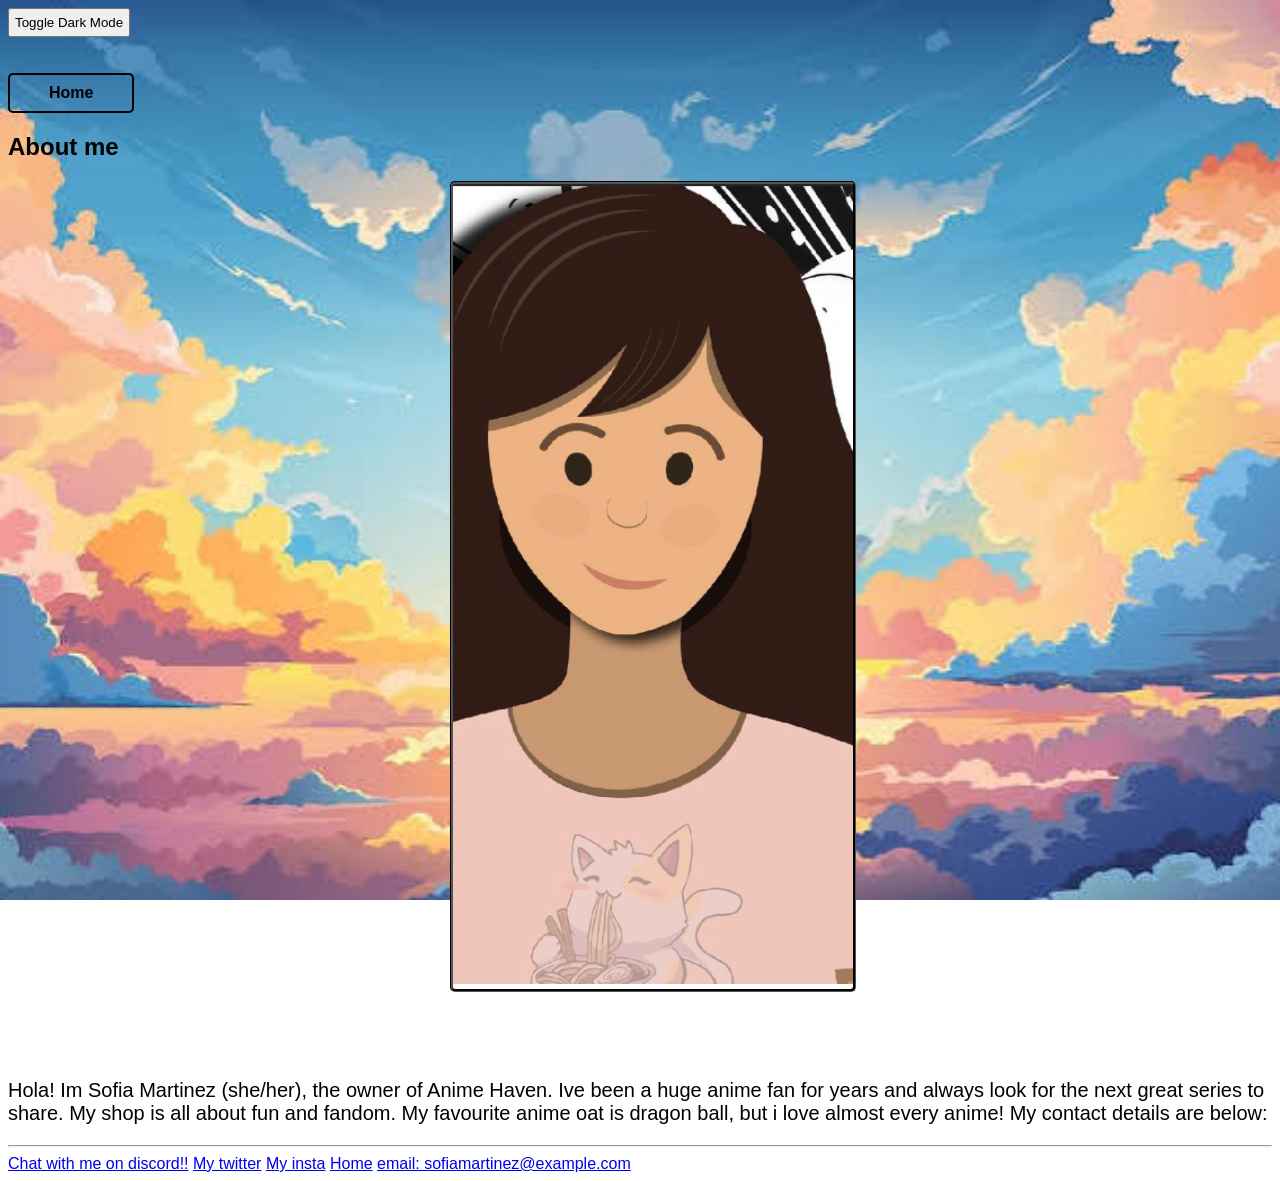
<file: html/about.html>
<!DOCTYPE html>

<html lang="en">

    <head>
    <meta charset="UTF-8">
    <meta name="viewport" content ="width=device-width, initial-scale=1.0">
    <link rel="stylesheet" href="../css/style.css">
    <title>About me</title>
    </head>
    <body class="light-mode">
        <button class="darkmodetoggle"> Toggle Dark Mode</button>
        <br>
        <br>
        <br>
       <a href="../index.html" alt="return home" class="home">Home</a>
        <article> 
            <h1>About me </h1>
            <img src="../Pictures/sofia.png" id="Sofia" alt="Sofia">
            <p>Hola! Im Sofia Martinez (she/her), the owner of
        Anime Haven. Ive been a huge anime fan
        for years and always look for the next
        great series to share. My shop is all about
        fun and fandom. My favourite anime oat is dragon ball, but i love almost every anime! My contact details are below:</p>
        <hr>
            <a href="www.google.com">Chat with me on discord!!</a>
            <a href="www.google.com">My twitter</a>
            <a href="www.google.com">My insta</a>
            <a href="www.google.com">Home</a>
            <a href="www.google.com">email: sofiamartinez@example.com</a>
        </article>

<button id="backToTop" aria-label="Back to top">↑</button>
 <script src="../main.js"></script>
    </body>
</html>
</file>
<file: css/style.css>
@media screen and (max-width: 600px) {
#news {
width: 85vw; 
height: 600px;
border: 2px solid black;
margin: 5px;
box-sizing: border-box;
border-radius: 5px;
padding: 5px;
margin-right: auto;
margin-top: 6% ;
margin-bottom:6% ;
  }
}

@media screen and (max-width: 600px) {
#store {
width: 85vw; 
height: 600px;
border: 2px solid black;
margin: 5px;
box-sizing: border-box;
border-radius: 5px; 
padding: 5px;
margin-top: 6% ;
margin-bottom:6% ;
}
}
p {
color: black;
font-size: 1.25rem;
text-shadow: -0.25px -0.25px  #FFFFFF,  
     0.25px -0.25px #FFFFFF,
    -0.25px  0.25px  #FFFFFF,
     0.25px  0.25px  #FFFFFF;

}
body {
font-family: "ITC Stone Informal", "Arial", "Comic Sans MS";
    
}


sect#boxes{
  display:flex;
}

h1 h2{
color: black
}

button{

padding: 5px;
cursor: pointer;
}

h3, h4{
color:#65081F

}
body{
background-image: url("../Pictures/daybackground.jpg");
background-position: center;
background-size: cover;
min-height: 100vh;
background-repeat: no-repeat;
background-attachment: fixed;
}

.dark-mode {
  background-image: url("../Pictures/nightbackground.jpg");

}

.dark-mode p {
color:#B3EBF2;

}

.dark-mode h1{
color:white
}

.dark-mode h2{
  color: white;
}

.dark-mode h3,h4 {
  color:#DC143C ;
}

.dark-mode div {

background: linear-gradient(135deg, #80A0AF 0%, #525252 100%);

}

.nav-bar {
  display: flex;
  gap: 15px; 
  padding: 0 20px;
  margin: 0;
  justify-content: space-between;
  box-sizing: border-box;
}


.nav-btn {
  flex: 1;
  display: flex;
  align-items: center;
  justify-content: center;
  text-align: center;
  padding: 10px;
  height: 40px;
  background-color: transparent; 
  color: black;               
  border: 2px solid black;     
  text-decoration: none;
  border-radius: 5px;            
  font-weight: bold;
  transition: all 0.2s ease;    
  box-sizing: border-box; 
}


.nav-btn:hover{
color:#B3EBF2 ;

}

.nav-btn:visited{
color:#65081F;


}

@media screen and (min-width: 600px){
#store{
width: 500px; 
height: 600px;
border: 2px solid black;
margin: 5px;
box-sizing: border-box;
border-radius: 5px; 
float: left;
padding: 5px;
position: absolute;
left: 50px;
  }
}

#store h1{

text-align: center;

}

#news h1{

text-align: center;

}

@media screen and (min-width: 600px){
#news{

width: 500px; 
height: 600px;
border: 2px solid black;
margin: 5px;
box-sizing: border-box;
border-radius: 5px; 
position: absolute;
left: 700px;
padding: 5px;
}
}

.dark-mode #AotW {
  background: linear-gradient(135deg, #80A0AF 0%, #525252 100%);
}


#AotW{
border: 2px solid black;
margin-left: 55px;
margin-right: 55px;
box-sizing: border-box;
border-radius: 5px; 
padding: 5px;
overflow: hidden;
display: block;
display: flow-root;
background: linear-gradient(135deg, #D6B588 0%, #FAF9F6 100%);
}


#AotW h2{
text-indent: 420px;
font-size:xx-large;
line-height:25%;
}

#AotW img {
float: right;
margin-left: 15px;
margin-bottom: 5px;
padding: 5px;

}

div {
background: linear-gradient(135deg, #D6B588 0%, #FAF9F6 100%);
border: 2px solid black;
margin-left: 55px;
margin-right: 55px;
box-sizing: border-box;
border-radius: 5px; 
padding: 5px;
overflow: hidden;
display: block;
display: flow-root;
}

#Sofia 
{
  display: inline-block;
  padding-bottom: 5px;
  margin-left: 35%;
  margin-bottom: 5%;
  border-color: black;
  border-style: groove;
  border-radius: 5px;
  width: 400px;
  height: 800px;

}

.news_img {
  display: block;
  margin: auto;
  width: 85%;
  object-fit: contain;
  padding: 5px;

}

.home{
  width:10%;
  padding: 10px;
  height: 40px;
  background-color: transparent; 
  color: black;               
  border: 2px solid black;  
  text-align: center;   
  text-decoration: none;
  border-radius: 5px;            
  font-weight: bold;
  transition: all 0.2s ease;    
  box-sizing: border-box; 
  justify-content: center;
  display: flex;
  align-items: center;
}

.home:hover{
color:#B3EBF2;

}

.home:visited{
color:#65081F;
}

#backToTop {
  position: fixed;
  bottom: 24px;
  right: 24px;
  width: 44px;
  height: 44px;
  border: none;
  border-radius: 50%;
  background-color: #111;
  color: #fff;
  font-size: 20px;
  opacity: 0;
  pointer-events: none;
  transition: opacity 0.3s ease, transform 0.2s ease;
}


#backToTop.show {
  opacity: 1;
  pointer-events: auto;
}

#backToTop:hover {
  transform: translateY(-3px);
}
</file>
